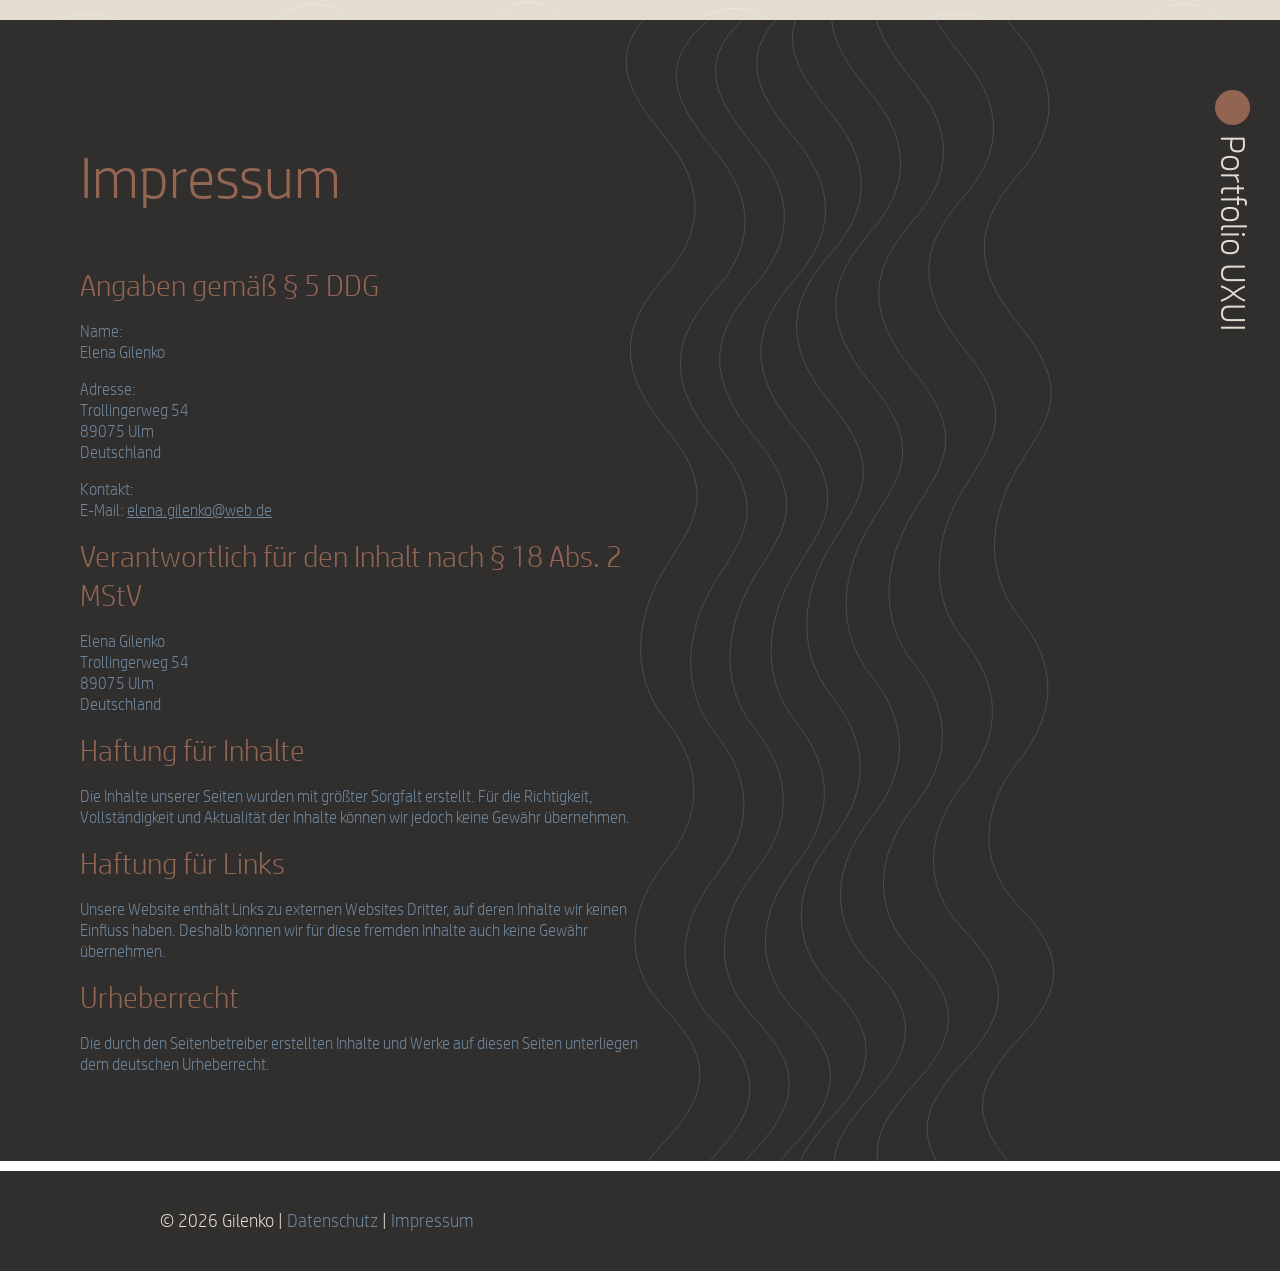
<file: impressum.html>
<!DOCTYPE html>

<html lang="de">
<head>
    <meta charset="UTF-8">
	<title>Impressum | Elena Gilenko</title>
    <meta name="viewport" content="width=device-width, initial-scale=1.0">
	
 <!-- FAVICON -->
  <link rel="icon" type="image/png" sizes="32x32" href="img/favicon-32x32.png">
  <link rel="icon" type="image/png" sizes="16x16" href="img/favicon-16x16.png">
  
<!-- CSS -->
  <link rel="stylesheet" href="default.css">
  <link rel="stylesheet" href="style.css">
  <link rel="stylesheet" href="footer.css">

<!-- SEO -->
<meta name="description" content="Impressum der Portfolio-Webseite von Elena Gilenko.">

</head>

<body>

  <!-- FIXED BACKGROUND -->
  <div class="container-base"></div>
  

<!-- ===== MAIN CONTENT ===== -->
<main class="container-page">

<!-- LEGAL -->
<section class="section legal">
		
			<!-- BACK TO TOP -->
			<div class="section-ui">
				<div class="back-to-top back-to-top--right">
					<img src="svg/back_to_top_hero_icon.svg" alt="Kreis Braun Klein">
					<span class="back-to-top-label">Portfolio UXUI</span>
				</div>
			</div>
			
<!-- CONTENT -->
<div class="legal-layout">

<!-- TEXT -->
<div class="legal-text">
			
    <h1>Impressum</h1>

    <div>
        <h2>Angaben gemäß § 5 DDG</h2>

        <p>
            <strong>Name:</strong><br>
            Elena Gilenko
        </p>

        <p>
            <strong>Adresse:</strong><br>
            Trollingerweg 54<br>
            89075 Ulm<br>
            Deutschland
        </p>

        <p>
            <strong>Kontakt:</strong><br>
            E-Mail: <a href="mailto:elena.gilenko@web.de">elena.gilenko@web.de</a>
        </p>
    </div>


    <div>
        <h2>Verantwortlich für den Inhalt nach § 18 Abs. 2 MStV</h2>
        <p>
            Elena Gilenko<br>
            Trollingerweg 54<br>
            89075 Ulm<br>
            Deutschland
        </p>
    </div>


    <section>
        <h2>Haftung für Inhalte</h2>
        <p>
            Die Inhalte unserer Seiten wurden mit größter Sorgfalt erstellt.
            Für die Richtigkeit, Vollständigkeit und Aktualität der Inhalte
            können wir jedoch keine Gewähr übernehmen.
        </p>
    </section>


    <section>
        <h2>Haftung für Links</h2>
        <p>
            Unsere Website enthält Links zu externen Websites Dritter,
            auf deren Inhalte wir keinen Einfluss haben. Deshalb können
            wir für diese fremden Inhalte auch keine Gewähr übernehmen.
        </p>
    </section>


    <section>
        <h2>Urheberrecht</h2>
        <p>
            Die durch den Seitenbetreiber erstellten Inhalte und Werke auf
            diesen Seiten unterliegen dem deutschen Urheberrecht.
        </p>
    </section>

</div>

</div>

</section>

</main>

<!-- ===== FOOTER ===== -->
<footer>
    <nav class="navigation-im-footer"> 
        <p>© 2026 Gilenko |
            <a href="datenschutz.html">Datenschutz</a>
            <span class="devider">|</span>
            <a href="impressum.html">Impressum</a>
        </p>
    </nav>
</footer>

<!-- ===== JAVA SCRIPT ===== -->
<script src="script.js"></script>
  
</body>
</html>
</file>
<file: default.css>
@charset "utf-8";

@font-face {
  font-family: 'HP Simplified Light';
  src: url('fonts/HP Simplified Light.woff2') format('woff2'),
       url('fonts/HP Simplified Light.woff') format('woff');
  font-weight: 300;
  font-style: normal;
}

@font-face {
    font-family: 'Quicksand';
    src: url('fonts/Quicksand-Medium.ttf') format('truetype');
    font-weight: 300;
    font-style: normal;
}

@font-face {
    font-family: 'brittany-signature-script';
    src: url('fonts/brittany-signature-script.regular.ttf') format('truetype');
    font-weight: 300;
    font-style: normal;
}


:root {

--basic-color-creme:#e2dcd1;
--basic-color-ecru:#f4ede6;
--basic-color-white:#ffffff;
--basic-color-black:#000000;
--basic-color-white-iniy:#f0fcfa;

--wiesn-color-brown:#5c5353;

--automotive-color-green:#53665451;
--automotive-color-pink:#a26374;
--automotive-color-red:#a53f45;
--automotive-color-brown:#2e372f;

--hero-color-brown:#936654;
--hero-color-choco:#312f2e;
--hero-color-blue:#6e879d;

--hero-color-blue-dark:#4a5976;

--lostdot-color-green-iniy:#f6f7f8;
--lostdot-color-green-mint:#a0b7b0;
--lostdot-color-green-matcha:#6f807c;
--lostdot-color-green-moss:#2e372f;
--lostdot-color-orange:#f5af5e;

--cutecounter-color-pink:#e0718c;
--cutecounter-color-blue:#c7daf4;
--cutecounter-color-marin:#5b7384;


--intercom-color-choco:#392526;
--intercom-color-marin:#5b7384;

--sam-color-grey-light:#7a7a7a;
--sam-color-grey-dark:#2d2d2d;
--sam-color-yellow:#f4c749;


/* =========================
   restore later
========================= */
--sam-border-color-grey-hell:#DFDFDF;
--sam-border-color-grey-dark:#AFAFAF;
--sam-font-color-navi-grey-dark:#222222;
--sam-font-color-navi-hover-grey:#7A7A7A;
--sam-font-color-grey:#767676;
--sam-background-color-grey:#929292;
--sam-background-color-grey-transparent:rgba(100, 100, 100, 0.5);

}
</file>
<file: style.css>
/* =========================
   GLOBAL
========================= */
* {
  box-sizing: border-box;
}
body {
  margin: 0;
  padding: 0;
  font-family: Arial, sans-serif;
  overflow-x: hidden;
}
/* =========================
   FIXED BACKGROUND   background-color: rgba(255 0 0 / 0.5);
========================= */
.container-base {
  position: fixed;
  top: 0;
  left: 0;
  right: 0;
  bottom: 0;
  z-index: -1;
  background-color: #e2dcd1ff;
  background-image: url('svg/waves_white_3840_1080.svg');
  background-repeat: no-repeat;
  background-size: cover;
  background-position: center;
}
/* =========================
   PAGE CONTAINER
========================= */
.container-page {
  position: relative;
  width: 100%;
  max-width: 1440px;
  height:auto;
  margin: 10px auto;
  display: flex;
  flex-direction: column;
}

/* =========================
   MENU
========================= */

.section-menu {
    display: flex;
    justify-content: flex-start;
    align-items: center;
    gap: 35px;
    width: 100%;
    padding-left: 80px;
}

.section-menu a {
    text-decoration: none;
    color: var(--hero-color-brown);
	font-family: 'Quicksand', sans-serif;
	font-weight: 300;
    font-size: 16px;
    transition: 0.3s ease;
}

.section-menu a:hover {
    opacity: 0.5;
}

/* =========================
   SECTIONS
========================= */
.section { 
  position: relative; 
  width: 100%; 
  height:auto; /* Desktop Höhe */ 
  padding-top: 70px; /* Abstand oben */ 
  padding-bottom: 70px; /* Abstand unten */ 
  margin-top: 10px; 
}
.hero {
display: none;
}
.hero, .legal {
  background-color: var(--hero-color-choco);
  background-image: url('svg/waves_blue_720_1920.svg'); 
  background-repeat: no-repeat;
  background-size: auto;
  background-position: left 200px bottom 155px;
  background-size: 100% 100%;
}
.automotive {
  background-image: url('svg/background_dell.svg'); 
  background-repeat: no-repeat;
  background-size: auto;
  background-size: 100% 100%;
}
.legal {
  background-position: left 200px bottom 0px;
}
.legal .legal-text * {
  width: 70%;
  font-family: 'HP Simplified Light', sans-serif;
  font-weight: 300;
  color: var(--hero-color-blue);
}
/* LEGAL COLORS */
.legal .legal-text h1 {
  color: var(--hero-color-brown);
}
.legal .legal-text h2 {
  font-family: 'HP Simplified Light', sans-serif;
  font-weight: 300;
  font-size: 30px;
  margin-top: 0px; 
  margin-bottom: 0px;
  color: var(--hero-color-brown);
}
/* PROJECTs BACKGROUND COLORS */
.wiesn { background-color: var(--basic-color-ecru)}
.automotive { background-color: var(--automotive-color-green)}
.lostdot { background-color:var(--lostdot-color-green-mint)}
.cutecounter { background-color: var(--cutecounter-color-pink)}
.intercom { background-color: var(--hero-color-choco)}
.sam { background-color: var(--sam-color-grey-light)}
/* Back-to-top LABLES COLORS */
.hero .back-to-top-label { color: var(--basic-color-creme);}
.wiesn .back-to-top-label { color: var(--hero-color-brown);}
.automotive .back-to-top-label {  color: var(--basic-color-creme);}
.lostdot .back-to-top-label {  color: var(--basic-color-white-iniy);}
.cutecounter .back-to-top-label {  color: var(--cutecounter-color-blue);}
.intercom .back-to-top-label {  color: var(--basic-color-creme);}
.sam .back-to-top-label {  color: var(--sam-color-yellow);}
/* TEXT COLORS */
.hero .project-text * {  color: var(--hero-color-blue);}
.wiesn .project-text * {  color: var(--hero-color-blue-dark);}
.automotive .project-text * {  color: var(--basic-color-creme);}
.lostdot .project-text * {  color: var(--lostdot-color-green-moss);}
.cutecounter .project-text * {  color: var(--basic-color-white);}
.intercom .project-text * {  color: var(--basic-color-white);}
.sam .project-text * {  color: var(--basic-color-white);}
/* one-line COLORS */
.hero .one-line {  color: var(--hero-color-blue);}
.automotive .one-line {  color: var(--automotive-color-red);}
.lostdot .one-line {  color: var(--lostdot-color-green-matcha);}
.cutecounter .one-line {  color: var(--cutecounter-color-marin);}
.intercom .one-line {  color: var(--intercom-color-marin);}
.sam .one-line {  color: var(--sam-color-yellow);}
/* two-lines COLORS */
.wiesn .two-lines, .wiesn .mobile-skills-text { color: var(--hero-color-brown);}
.automotive .two-lines { color: var(--automotive-color-brown);}
/* HEADERs COLORS */
.hero .project-text h1 {  color: var(--hero-color-brown);}
.hero .project-text h2 {  color: var(--hero-color-brown);}
.wiesn .project-text h1 {  color: var(--hero-color-blue);}
.wiesn .project-text h2 {  color: var(--hero-color-blue);}
.lostdot .project-text h2 {  color: var(--lostdot-color-green-iniy);}
.sam .two-lines {  color: var(--sam-color-grey-dark);}


/* =========================
   BACK TO TOP
========================= */
.section-ui {
  position: absolute;
  inset: 0; /* füllt die Section */
  padding-top: 70px;   /* Abstand oben */
  padding-bottom: 70px; /* Abstand unten */
  pointer-events: none; /* Overlay blockiert nicht das Video */
}
.back-to-top {
  position: sticky; /* oder absolute */
  top: 70px; /* Abstand zum Viewport */
  z-index: 1000;
  width: 35px;
  display: flex;
  flex-direction: column;
  align-items: center;
  gap: 10px;
  pointer-events: auto;
}

.back-to-ref {
  position: sticky; /* oder absolute */
  top: 70px; /* Abstand zum Viewport */
  z-index: 1000;
  width: 35px;
  display: flex;
  flex-direction: column;
  align-items: center;
  gap: 10px;
  pointer-events: auto;
}

.back-to-top img {
  width: 100%;
  height: auto;
}

.back-to-ref img {
  width: 100%;
  height: auto;
}

.back-to-top span {
  writing-mode: vertical-rl;
  font-family: 'HP Simplified Light', sans-serif;
  font-weight: 300;
  font-size: 35px;
  color: var(--basic-color-creme);
}

.back-to-ref span {
  writing-mode: vertical-rl;
  font-family: 'HP Simplified Light', sans-serif;
  font-weight: 300;
  font-size: 35px;
  color: var(--basic-color-creme);
}
/* RIGHT */
.back-to-top--right {
  margin-left: auto;
  margin-right: 30px;
}
/* LEFT (rotate 180°) */
.back-to-top--left {
  margin-right: auto;
  margin-left: 30px;
  transform: rotate(180deg);
}

/* =========================
   CONTENT
========================= */
.project-layout, .hero-layout, .wiesn-layout {
  position: relative;
  inset: 0; /* füllt die Section */
  z-index: 2;
}
/* =========================
   image main
========================= */
.section-image-main, .hero-image-main, .wiesn-image-main {
  margin: 30px 350px 0 80px;
}
.section-image-main img, .hero-image-main img, .wiesn-image-main img {
  width: 100%;
  height: auto;
  display: block;
}

/* =========================
   video
========================= */
.project-video {
  margin: 0 350px 0 80px;
}
.project-video video {
  width: 100%;
  aspect-ratio: 16 / 9;
  object-fit: cover;
  display: block;
}

  /* =========================
   text
========================= */
.project-text {
  display: flex;
  gap: 80px;
  margin: 50px 370px 0 80px;

}
.legal .legal-text { /* gleiche Breite..................................!!! */
  margin: 0 0 0 80px;
}
.project-text-top,
.project-text-block {
  flex: 1;          /* gleiche Breite */
  display: flex;
  flex-direction: column; /* Inhalte vertikal gestapelt */
  gap: 20px;        /* Abstand zwischen Überschrift & Texten */
}
.mobile-skills-text {
  display: none; /* mobile-skills-text versus two-lines for desktop */
}
h1 {
  font-size: 58px;
  margin-top: 50px; 
  margin-bottom: 50px;
  margin-right: 100px; 
  /* Abstand unter Überschrift */
}
h2 {
  font-family: 'HP Simplified Light', sans-serif;
  font-weight: 300;
  font-size: 50px;
  margin-top: 5px; 
  margin-bottom: 0px;   /* Abstand unter Überschrift */
  max-width: 100%;
  overflow-wrap: break-word;
  word-break: break-word;
}
.two-lines {	
  font-family: 'HP Simplified Light', sans-serif;
  font-weight: 300;
  font-size: 30px;
  margin-top: 0px; 
  margin-bottom: 0px;
}
.one-line {	
  font-family: Impact, Haettenschweiler, 'Arial Narrow Bold', sans-serif;
  font-size: 22px;
  margin-top: 0px; 
  margin-bottom: 0px;
}
.project-text-block {	
  font-family: 'HP Simplified Light', sans-serif;
  font-weight: 300;
  font-size: 22px;
}

/* =========================
   image bottom
========================= */
.section-image-bottom {
  position: relative;
  z-index: 2;
  margin: 100px 100px 100px 320px;
}
.section-image-bottom img {
  position: relative;
  width: 100%;
  height: auto;
  display: block;
}
.hero-image-bottom {
  margin: 150px 0 0 0;
}
.hero-image-bottom img {
  width: 100%;
  height: auto;
  display: block;
}

/* =========================
   PARALLAX SECTION  
========================= */
 .parallax{
  position: absolute;	  
  z-index: 0;
  top: 0;
  left: 0;
  width: 100%;
  height: 100%
}
.section-sticky-ui {
  position: absolute;
  inset: 0; /* füllt die Section */
}
.sticky-image {
  position: sticky; /* oder absolute */
  top: 70px; /* Abstand zum Viewport !!!! */ 
  z-index: 1;
  width: 100%;
}
.fixed-image {
  position: absolute;
  z-index: 0;
}
.hero .fixed-image {
  top: 28%;
  left: 55%;
  width: 27%;
  height: 27%;  
}
.hero .sun {
  width: 100%;
  height: 100%;
}
.hero .wind { 
  width: 100%; /* 483px */
  height: auto;
  margin: 120px 0 250px 0;
}
.wiesn .fixed-image {
  top: 36%;
  left: 50%;
  width: 35%;
  height: 20%;  
}
.wiesn .brezel {
  width: 100%;
  height: 100%;
}
.wiesn .salt { 
  width: 100%; /* 483px */
  height: auto;
  margin: 120px 0 250px 0;

}
.lostdot .fixed-image {
  left: 20%;
  width: 70%;
  height: 100%;
  display: flex;
  justify-content: center; /* horizontal */
  align-items: center; 
}
.lostdot .lostdoticon{
  width: 100%;
  height: 100%
}
.lostdot .fixed-image-mobile{
	display:none;
}
.cutecounter .fixed-image {
  left: 50%;
  top: 20%;
  width: 40%;
  height: 50%;
  display: flex;
  justify-content: center; /* horizontal */
  align-items: center;
}
.cutecounter .apleicon{
  width: 100%;
  height: auto;;
}


/* =========================
   MOBILE
========================= */

@media (max-width: 768px) {


/* =========================
   page
========================= */
.container-page {
	position: relative; 
    margin: 0;       /* entfernt zentrierte Ränder */
    max-width: 100%;/* überschreibt das Desktop max-width */
    padding: 0; /* optional, minimaler Abstand zum Rand */
	display: flex;
	flex-direction: column;
}
/* =========================
   project und hero und wiesn
========================= */
.section { 
  position: relative; 
  width: 100%; 
  min-height: 100dvh;
  display: flex;
  flex-direction: column;
  justify-content: center; /* vertikale Zentrierung */
  padding-bottom: 70px; /* Abstand unten */ 
  margin-top: 0; /* ----> 10px*/
}
.hero, .wiesn, .project {
  position: relative; 
}

.hero {
  display: none; 
}
.project-layout, .hero-layout, .wiesn-layout {
  position: relative;
  inset: 0; /* füllt die Section */
  z-index: 2;
  padding-top: 0px;   /* Abstand oben */
  padding-bottom: 0px; /* Abstand unten */
}
/* =========================
   paralax
========================= */
 .parallax{
  position: absolute;	  
  z-index: 0;
  top: 0;
  left: 0;
  width: 100%;
  height: 100%
}
.hero .fixed-image {
  top: 35%;
  left: 55%;
  width: 27%;
  height: 27%;  
}
.wiesn .fixed-image {
  top: 32%;
  left: 50%;
  width: 35%;
  height: 27%;  
}
/* =========================
   BACK TO TOP
========================= */
.section-ui {
  padding-top: 10px;
  padding-bottom: 450px;
}
.hero .section-ui {
  padding-top: 10px;
  padding-bottom: 10px;
}
.back-to-top {
  top: 400px; /* Abstand zum Viewport */
  width: 25px;
}
.back-to-ref {
  top: 400px; /* Abstand zum Viewport */
  width: 25px;
}
.hero .back-to-top {
  top: 280px; /* Abstand zum Viewport */
}
.back-to-top span {
  font-size: 25px;
}
.back-to-top--right {
  margin-right: 10px;
}
.back-to-top--left {
  margin-left: 10px;
}
  /* =========================
   project
========================= */
.project-layout {
  padding: 70px 0 0 0;
}
.project-video {
  margin: 0 40px 0 20px;
}
.section-image-main {
  margin: 0 80px 0 20px;
}
.project-text {
  margin: 0 45px 0 20px;
  flex-direction: column;
  gap:0px;
}
.two-lines {	
 font-size:22px
}
.one-line {
font-size:18px
}
 .project-text-block {
 font-size:18px        /* Abstand zwischen Überschrift & Texten */
}
.section-image-bottom {
  margin: 0 20px 0 20px;
}
/* =========================
   hero & wiesn & menu
========================= */
.hero-image-main, .wiesn-image-main {
  margin: 0; 
}
.hero .project-text{
  flex-direction: column;
  gap: 0px;
  margin: 0 20px 0px 20px;
}

.wiesn .project-text {
  flex-direction: column;
  gap: 0px;
  margin: 0 20px 0px 20px;
}

.hero .project-text-top, .project-text-block {
  gap: 0;        /* Abstand zwischen Überschrift & Texten */
}
.hero .two-lines, .hero .project-text-block {	
  display: none;
}
.wiesn .two-lines {	
  display: none;
}
.hero .one-line {
display: none;
}
.section-menu {	
  display: none;
}
.mobile-skills-text {
  display: block;
}
.wiesn .project-text-block {
	width: 50%;
}
	
.mobile-skills-text {	
  font-family: 'HP Simplified Light', sans-serif;
  font-weight: 300;
  font-size: 20px;
  margin-top: 0px; 
  margin-bottom: 10px;
  
}
.hero-image-bottom {
  margin: 50px 0 0 0;
}

/* =========================
   legal
========================= */
.legal {
  height: auto;
  background-size: auto;  
}
.legal .legal-text {
  margin: 0 50px 0 20px;
}
.legal .legal-text * {
  width: 100%;
}
.legal .legal-text h1 {
  font-size: 32px;
  margin-bottom: 50px;
}
.legal .legal-text h2 {
  font-size: 26px;  
}

}
</file>
<file: footer.css>
/* =========================
   FOOTER
========================= */
footer{
  position: relative;
  z-index: 0;
  width: 100%;
  max-width: 1440px;
  min-height: 100px;
  display: flex;
  justify-content: center;
}
footer {
  margin-left: auto;
  margin-right: auto;
  background-color: var(--hero-color-choco);
  /* text*/
  color: var(--basic-color-creme);
  font-family: 'HP Simplified Light', sans-serif;
  font-weight: 300;
  font-size: 18px;
}
.navigation-im-footer {
  flex-basis: 100%;
  max-width: 1000px;
  padding: 1.25rem
}
.navigation-im-footer a {
  text-decoration: none;
  color: var(--hero-color-blue);
}
.clearfix::after {
  content: "";
  display: block;
  clear: both;
}
  
  /* =========================
   MOBILE
========================= */
</file>
